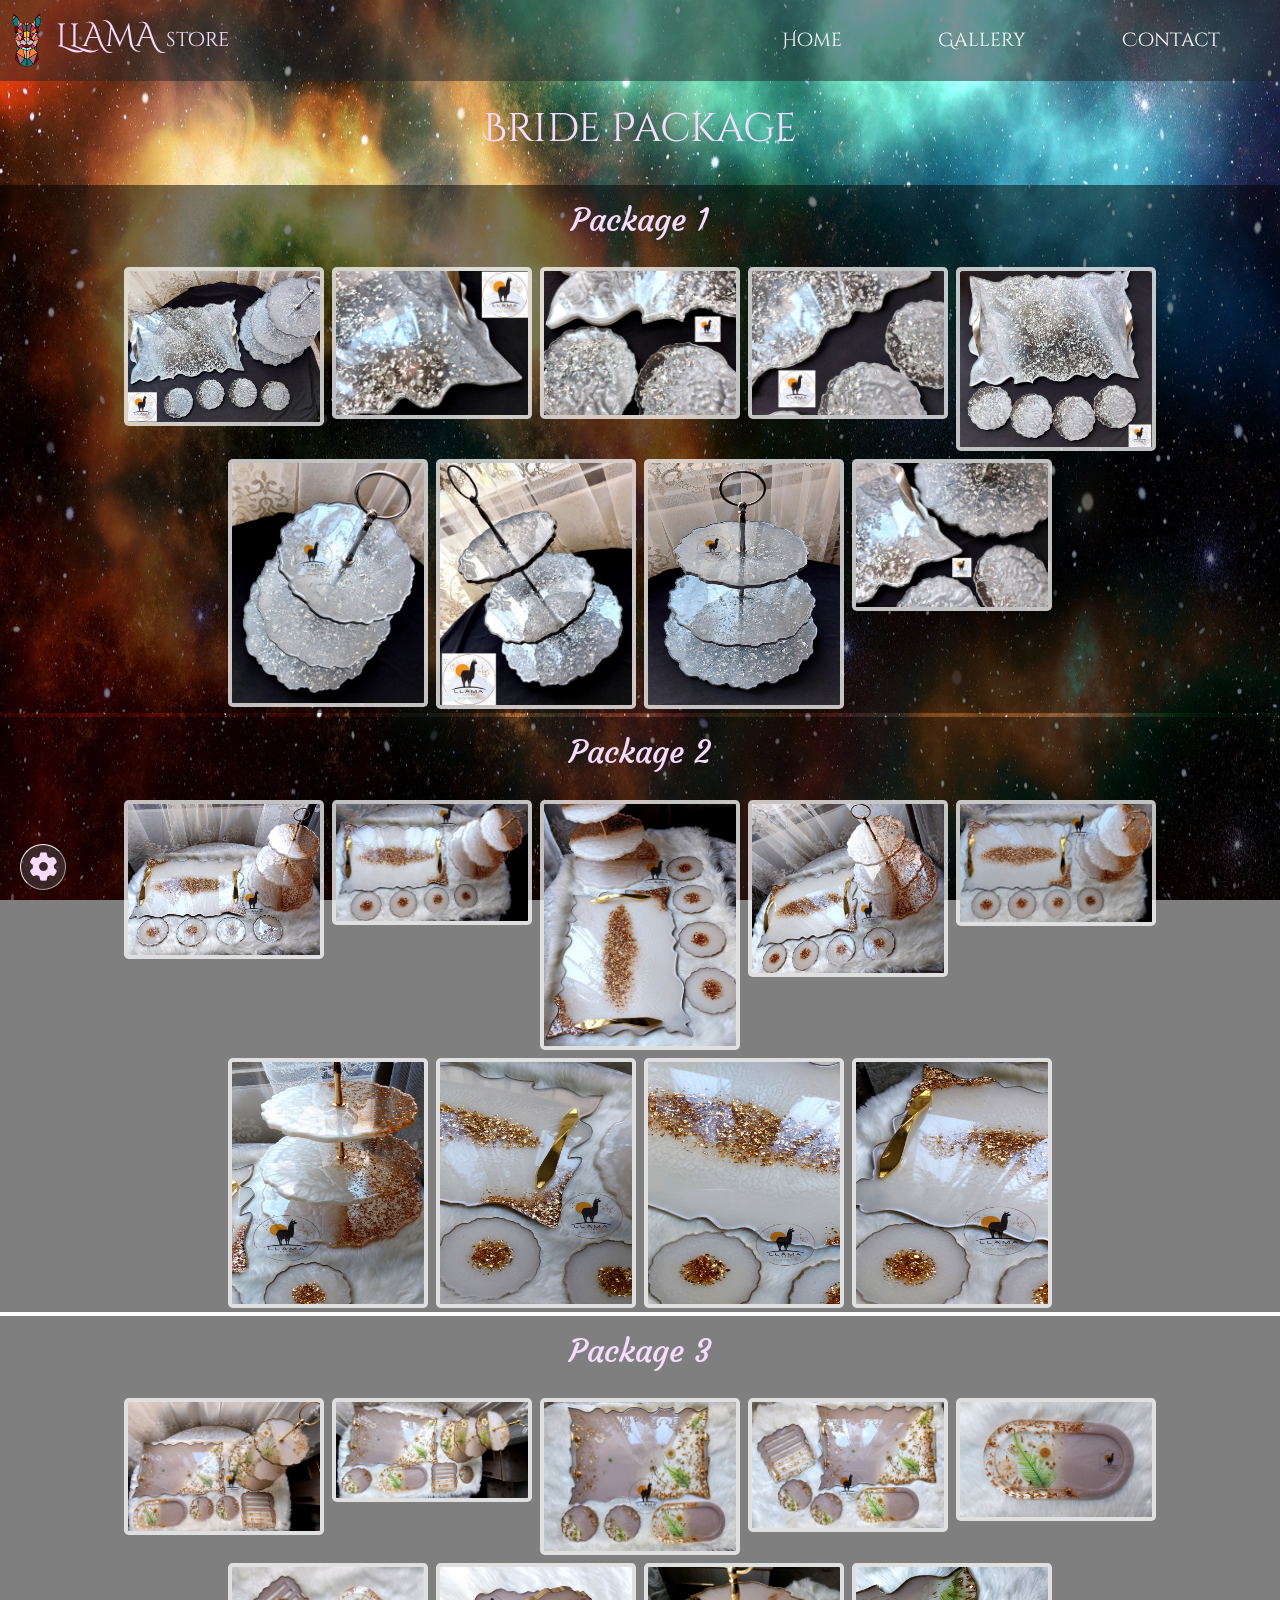
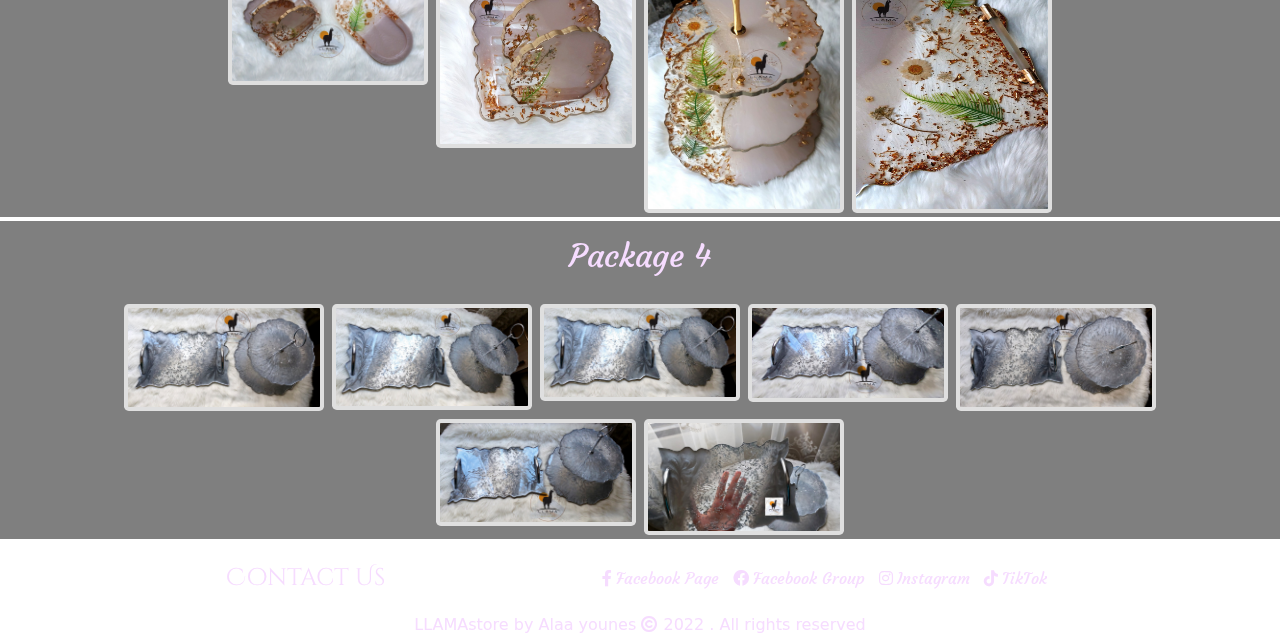
<file: Pages/BridePackage.html>
<html lang="en">
<head>
    <meta charset="UTF-8">
    <meta http-equiv="X-UA-Compatible" content="IE=edge">
    <meta name="viewport" content="width=device-width, initial-scale=1.0">
    <!--Main CSS style sheet-->
    <link rel="stylesheet" href="../CSS/main.css">
    <!--google fonts-->
    <link rel="preconnect" href="https://fonts.googleapis.com">
    <link rel="preconnect" href="https://fonts.gstatic.com" crossorigin>
    <link href="https://fonts.googleapis.com/css2?family=Cinzel+Decorative&family=Courgette&display=swap" rel="stylesheet">
    <!--Font Awsome-->
    <link rel="stylesheet" href="../CSS/all.min.css">
    <!--Bootstrap stylesheet-->
    <link rel="stylesheet" href="../CSS/bootstrap.min.css">
    <script src="../JavaScript/bootstrap.bundle.min.js"></script>
    <!--Page title-->
    <title>Bride Package</title>
</head>

<body>
    <img class="position-fixed img-fluid bkgr vh-100 w-100" src="../images/Background/MainBackground1.jpg">
    <header class="sticky-top">

        <nav class="slide-down navbar navbar-expand-md bg-opacity-50 bg-light navbar-light bg-dark">
            <div class="container-fluid">
              <a class="navbar-brand" href="#">
                <img class="logo" src="../images/logo.png">
                <span class="mainFont fs-2 ms-2">LLAMA <span class="fs-5">store</span></span>
              </a>
              <button class="navbar-toggler bg-white opacity-50" type="button" data-bs-toggle="collapse" data-bs-target="#collapsibleNavbar">
                <span class="navbar-toggler-icon"></span>
              </button>
              <div class="collapse navbar-collapse text-center" id="collapsibleNavbar">
                <ul class="navbar-nav ms-auto">
                  <li class="nav-item">
                    <a class="nav-link text-white px-2 rounded-pill px-md-5 mainFont" href="../index.html">Home</a>
                  </li>
                  <li class="nav-item">
                    <a class="nav-link text-white px-2 rounded-pill px-md-5 mainFont" href="../index.html">Gallery</a>
                  </li>
                  <li class="nav-item">
                    <a class="nav-link text-white px-2 rounded-pill px-md-5 mainFont" href="#contactUs">Contact</a>
                  </li>
                </ul>
              </div>
            </div>
          </nav>
    </header>
        <!-- start settings box -->
        <div class="setting-box position-fixed rounded-3">
          <button class="icon position-absolute text-center fs-3 rounded-circle p-2 border-light border-1 text-white"><i class="fa-solid fa-gear fa-spin"></i></button>
          <div class="setting-box-content p-2">
              <div id="changeColors" class="info text-center">
                  <h5>Color</h5>
              <ul class="colors-list">
                  <li class="active"></li> 
                  <li></li>
                  <li></li>
                  <li></li>
                  <li></li>
              </ul>
              </div>
              <div class="info d-inline-block text-center">
                  <h5>Background</h5>
                  <ul class="list-unstyled d-flex justify-content-evenly">
                      <li><img class="p-1" src="../images/Background/MainBackground1.jpg"></li>
                      <li><img class="p-1" src="../images/Background/MainBackground2.jpg"></li>
                      <li><img class="p-1" src="../images/Background/MainBackground3.jpg"></li>
                  </ul>
              </div>
          </div>
      </div>
      <!-- end setting box -->

      <button id="iconUp" class="position-fixed text-center border-0 bg-transparent"><i class="text-danger fa-arrow-alt-circle-up fa-solid"></i></button>

    <section>
        <h1 class="text-center p-1 p-md-4 mainFont">
            Bride Package
        </h1>


        <div class="package">
            <div class="text-center bg-black bg-opacity-50 mb-1">
              <h2 class="secFont p-3">Package 1</h2>
              <div class="d-flex flex-wrap container justify-content-center">
              <img src="../images/BridePackage/A/1.jpg" class="m-1 rounded-3 p-1 bg-white bg-opacity-75">
              <img src="../images/BridePackage/A/2.jpg" class="m-1 rounded-3 p-1 bg-white bg-opacity-75">
              <img src="../images/BridePackage/A/3.jpg" class="m-1 rounded-3 p-1 bg-white bg-opacity-75">
              <img src="../images/BridePackage/A/4.jpg" class="m-1 rounded-3 p-1 bg-white bg-opacity-75">
              <img src="../images/BridePackage/A/5.jpg" class="m-1 rounded-3 p-1 bg-white bg-opacity-75">
              <img src="../images/BridePackage/A/6.jpg" class="m-1 rounded-3 p-1 bg-white bg-opacity-75">
              <img src="../images/BridePackage/A/7.jpg" class="m-1 rounded-3 p-1 bg-white bg-opacity-75">
              <img src="../images/BridePackage/A/8.jpg" class="m-1 rounded-3 p-1 bg-white bg-opacity-75">
              <img src="../images/BridePackage/A/9.jpg" class="m-1 rounded-3 p-1 bg-white bg-opacity-75">
              </div>
            </div>
        </div>


        <div class="package">
          <div class="text-center bg-black bg-opacity-50 mb-1">
            <h2 class="secFont p-3">Package 2</h2>
            <div class="d-flex flex-wrap container justify-content-center">
            <img src="../images/BridePackage/B/1.jpg" class="m-1 rounded-3 p-1 bg-white bg-opacity-75">
            <img src="../images/BridePackage/B/2.jpg" class="m-1 rounded-3 p-1 bg-white bg-opacity-75">
            <img src="../images/BridePackage/B/3.jpg" class="m-1 rounded-3 p-1 bg-white bg-opacity-75">
            <img src="../images/BridePackage/B/4.jpg" class="m-1 rounded-3 p-1 bg-white bg-opacity-75">
            <img src="../images/BridePackage/B/5.jpg" class="m-1 rounded-3 p-1 bg-white bg-opacity-75">
            <img src="../images/BridePackage/B/6.jpg" class="m-1 rounded-3 p-1 bg-white bg-opacity-75">
            <img src="../images/BridePackage/B/7.jpg" class="m-1 rounded-3 p-1 bg-white bg-opacity-75">
            <img src="../images/BridePackage/B/8.jpg" class="m-1 rounded-3 p-1 bg-white bg-opacity-75">
            <img src="../images/BridePackage/B/9.jpg" class="m-1 rounded-3 p-1 bg-white bg-opacity-75">
            </div>
          </div>
      </div>


      <div class="package">
        <div class="text-center bg-black bg-opacity-50 mb-1">
          <h2 class="secFont p-3">Package 3</h2>
          <div class="d-flex flex-wrap container justify-content-center">
          <img src="../images/BridePackage/C/1.jpg" class="m-1 rounded-3 p-1 bg-white bg-opacity-75">
          <img src="../images/BridePackage/C/2.jpg" class="m-1 rounded-3 p-1 bg-white bg-opacity-75">
          <img src="../images/BridePackage/C/3.jpg" class="m-1 rounded-3 p-1 bg-white bg-opacity-75">
          <img src="../images/BridePackage/C/4.jpg" class="m-1 rounded-3 p-1 bg-white bg-opacity-75">
          <img src="../images/BridePackage/C/5.jpg" class="m-1 rounded-3 p-1 bg-white bg-opacity-75">
          <img src="../images/BridePackage/C/6.jpg" class="m-1 rounded-3 p-1 bg-white bg-opacity-75">
          <img src="../images/BridePackage/C/7.jpg" class="m-1 rounded-3 p-1 bg-white bg-opacity-75">
          <img src="../images/BridePackage/C/8.jpg" class="m-1 rounded-3 p-1 bg-white bg-opacity-75">
          <img src="../images/BridePackage/C/9.jpg" class="m-1 rounded-3 p-1 bg-white bg-opacity-75">
          </div>
        </div>
    </div>


    <div class="package">
      <div class="text-center bg-black bg-opacity-50 mb-1">
        <h2 class="secFont p-3">Package 4</h2>
        <div class="d-flex flex-wrap container justify-content-center">
        <img src="../images/BridePackage/D/1.jpg" class="m-1 rounded-3 p-1 bg-white bg-opacity-75">
        <img src="../images/BridePackage/D/2.jpg" class="m-1 rounded-3 p-1 bg-white bg-opacity-75">
        <img src="../images/BridePackage/D/3.jpg" class="m-1 rounded-3 p-1 bg-white bg-opacity-75">
        <img src="../images/BridePackage/D/4.jpg" class="m-1 rounded-3 p-1 bg-white bg-opacity-75">
        <img src="../images/BridePackage/D/5.jpg" class="m-1 rounded-3 p-1 bg-white bg-opacity-75">
        <img src="../images/BridePackage/D/6.jpg" class="m-1 rounded-3 p-1 bg-white bg-opacity-75">
        <img src="../images/BridePackage/D/7.jpg" class="m-1 rounded-3 p-1 bg-white bg-opacity-75">
        </div>
      </div>
  </div>
  <div id="contactUs" class="d-flex justify-content-evenly align-items-center container-fluid p-3">
    <div class="mainFont fs-4 text-center">
        Contact Us
    </div>
    <div class="d-flex flex-wrap justify-content-center">
      <div class="d-flex justify-content-between">
          <a href="https://www.facebook.com/llamastoreAY/" target="_blank" class="secFont p-1"><i class="fa-brands fa-facebook-f pe-1"></i>Facebook Page</a>
          <a href="https://www.facebook.com/groups/2819317698352943/?ref=share_group_link" target="_blank" class="secFont p-1"><i class="fa-brands fa-facebook pe-1"></i>Facebook Group</a>
      </div>
      <div class="d-flex justify-content-between">
          <a href="https://instagram.com/llama5006?igshid=YmMyMTA2M2Y=" target="_blank" class="secFont p-1"><i class="fa-brands fa-instagram pe-1"></i>Instagram</a>
          <a href="https://vm.tiktok.com/ZMN2TURrS/" target="_blank" class="secFont p-1"><i class="fa-brands fa-tiktok pe-1"></i>TikTok</a>    
      </div>
  </div>
</div>
<div class="text-center">LLAMAstore by Alaa younes <i class="fa-regular fa-copyright"></i> 2022 . All rights reserved </div>
    </section>
    <script src="../JavaScript/sec.js"></script>
</body>
</file>
<file: CSS/main.css>
.bkgr {
  z-index: -100;
}
* {
  color: #f6dcff;
}
/* Setting Box style */
.setting-box{
  left: 20px;
  bottom: 70px;
  background-color:rgba(73, 73, 73, 0.877);
  z-index: 2000;
}
.setting-box-content::after {
  content: "";
  position: absolute;
  top: 100%;
  left:10%;
  margin-left: -5px;
  border-width: 10px;
  border-style: solid;
  border-color: rgba(73, 73, 73, 0.877) transparent transparent transparent;
}

.setting-box-content-active{
  display: block !important;
}
.setting-box-content {
  display: none;
}
#changeColors {
  display: none;
}
.setting-box .icon {
  background-color:rgba(73, 73, 73, 0.5) ;
  bottom:-60px;
  width: fit-content;
  cursor: pointer;
}
#iconUp {
  right:10px;
  bottom: 10px;
  font-size: 40px;
  display: none;
  z-index: 2000;
}

.info ul img {
  width: 60px;
  cursor: pointer;
}
                 /* ############## */
/* Chnage color settings */

/* .setting-box .colors-list{
  padding: 0;
  list-style: none;
  text-align: center;
}
.setting-box .colors-list li {
  display: inline-block;
  width: 15px;
  height: 15px;
  border-radius: 50%;
  background-color:rgb(94, 94, 94);
  cursor: pointer;
}
.setting-box .colors-list li.active{
  opacity: 0.5;
} */

/* Main nav bar */
header nav {
  font-size:120%;
}
.logo{
  width:30px;
  height:55px;
}

/* Main Font  */

.mainFont {
  font-family: 'Cinzel Decorative', cursive;
}

/* Secoundry Font */

.secFont {
  font-family: 'Courgette', cursive;
}

/* Main Card */
#mainCard {
  background-color:#000000be ;
}

/* Secound nav */
.secNav{
  height: 40vh;
  background: rgba(0, 0, 0, 0.6);
}
.secNav a {
  font-family: 'Cinzel Decorative', cursive;
  text-align: center;
  text-decoration: none;
  color:white;
  padding: 10px;
  font-size: 90%;
}
.nav-link:hover {
  color: black !important;
  background: rgba(255, 255, 255, 0.6);
}
.secNav a:hover{
  color: black;
  background: rgba(255, 255, 255, 0.6);
}
.icon2 {
  right:0px;
  top:11%;
  z-index:1000;
}


/* About us and introduction */

#aboutUs .first {
  background:no-repeat center;
  background-size:cover;
  background-image: url("../images/Whatsresin.jpg");
}
.split {
  background-color: rgba(255, 255, 255, 0.15);
}

/* Gallery */
#Gallery a:hover{
  color: black !important;
  background: rgba(255, 255, 255, 0.6);
}
#Gallery {
  background-color:rgba(0, 0, 0, 0.753);
}
.products {
  background: rgba(255, 255, 255, 0.15);
  display: flex;
  flex-direction: column;
  justify-content: center;
}

/* Carousel */
.carousel-caption{
  z-index: 100;
}
#demo img ,#demo1 img ,#demo2 img ,#demo3 img ,#demo4 img ,#demo5 img ,#demo6 img ,
#demo7 img ,#demo8 img ,#demo9 img ,#demo10 img ,#demo11 img ,#demo12 img {
  height:40vh !important;
}

/* Contact Us */
#contactUs {
  background-color: rgba(255, 255, 255, 0.15);
}
#contactUs a {
  color: #f6dcff;
  margin: 3px;
  text-decoration:none;
}
#contactUs a:hover {
  text-decoration: underline;
}

/* Media Query */
@media screen and (min-width:768px) {
  .split {
    width:49%;
  }
  #mainCard p{
    width:50%;
    font-size:x-large;
  }
  .secNav a {
    font-size: 125%;
  }
  #aboutUs .first {
    height: 70vh;
  }
  #aboutUs p {
    font-size: 20px !important;
  }
  #demo img ,#demo1 img ,#demo2 img ,#demo3 img ,#demo4 img ,#demo5 img ,#demo6 img ,
  #demo7 img ,#demo8 img ,#demo9 img ,#demo10 img ,#demo11 img ,#demo12 img {
    height:60vh !important;
  }
  .products , .carousel {
    width:50%;
  }
  .package img {
    width: 200px !important;
    height: max-content !important;
    max-height: 250px !important;
  }
}


/* ####################################################################################### */
/* Secoundery pages images */
.package img {
  width: 100px;
  height: fit-content;
  max-height: 70px;
  cursor: pointer;
}

/* Popup element style */
.popup-element {
  position: fixed;
  left:50%;
  top: 50%;
  transform: translate(-50%, -50%);
  background-color: rgba(0, 0, 0, 0.6);
  width: 100%;
  height: 100%;
  z-index: 1000;
}
.popup-element button i {
  border: 1;
  color: #f6dcff;
  position: fixed;
  right: 10%;
  top: 20%;
}
.popup-element img {
  max-width: 80%;
  max-height: 80%;
  position: fixed;
  left:50%;
  top: 55%;
  transform: translate(-50%, -50%);
}
</file>
